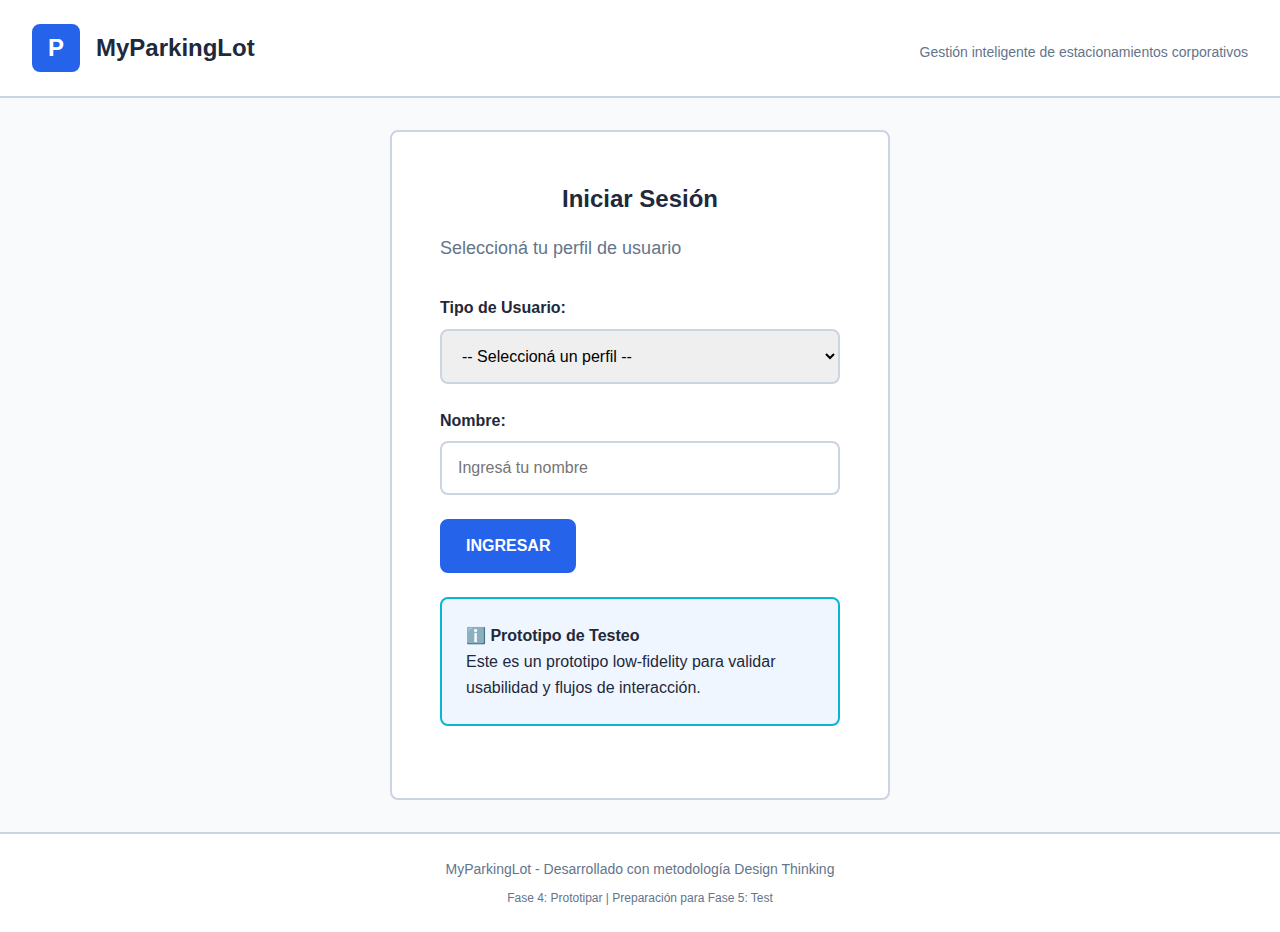
<file: index.html>
<!DOCTYPE html>
<html lang="es">
<head>
    <meta charset="UTF-8">
    <meta name="viewport" content="width=device-width, initial-scale=1.0">
    <title>MyParkingLot - Login</title>
    <link rel="stylesheet" href="css/styles.css">
</head>
<body>
    <div class="container">
        <!-- Header con logo/branding -->
        <header class="app-header">
            <div class="logo">
                <div class="logo-icon">P</div>
                <h1>MyParkingLot</h1>
            </div>
            <p class="tagline">Gestión inteligente de estacionamientos corporativos</p>
        </header>

        <!-- Pantalla de login simple -->
        <main class="login-container">
            <div class="login-box">
                <h2>Iniciar Sesión</h2>
                <p class="subtitle">Seleccioná tu perfil de usuario</p>

                <form id="loginForm" class="login-form">
                    <div class="form-group">
                        <label for="userSelect">Tipo de Usuario:</label>
                        <select id="userSelect" name="userType" required>
                            <option value="">-- Seleccioná un perfil --</option>
                            <option value="infield">Empleado sin Plaza Fija (Infield Team)</option>
                            <option value="fixed">Empleado con Plaza Asignada</option>
                            <option value="admin">Facilities / Administrador</option>
                        </select>
                    </div>

                    <div class="form-group">
                        <label for="userName">Nombre:</label>
                        <input
                            type="text"
                            id="userName"
                            name="userName"
                            placeholder="Ingresá tu nombre"
                            required
                        >
                    </div>

                    <button type="submit" class="btn btn-primary">
                        INGRESAR
                    </button>
                </form>

                <!-- Información contextual -->
                <div class="info-box">
                    <p><strong>ℹ️ Prototipo de Testeo</strong></p>
                    <p>Este es un prototipo low-fidelity para validar usabilidad y flujos de interacción.</p>
                </div>
            </div>
        </main>

        <!-- Footer -->
        <footer class="app-footer">
            <p>MyParkingLot - Desarrollado con metodología Design Thinking</p>
            <p class="small">Fase 4: Prototipar | Preparación para Fase 5: Test</p>
        </footer>
    </div>

    <!-- Scripts -->
    <script src="js/data.js"></script>
    <script src="js/utils.js"></script>
    <script src="js/app.js"></script>

    <script>
        // Manejo del formulario de login
        document.getElementById('loginForm').addEventListener('submit', function(e) {
            e.preventDefault();

            const userType = document.getElementById('userSelect').value;
            const userName = document.getElementById('userName').value;

            if (!userType || !userName) {
                alert('Por favor completá todos los campos');
                return;
            }

            // Guardar datos del usuario en sessionStorage
            sessionStorage.setItem('userType', userType);
            sessionStorage.setItem('userName', userName);

            // Redirigir según tipo de usuario
            if (userType === 'admin') {
                window.location.href = 'admin.html';
            } else {
                window.location.href = 'dashboard.html';
            }
        });
    </script>
</body>
</html>
</file>
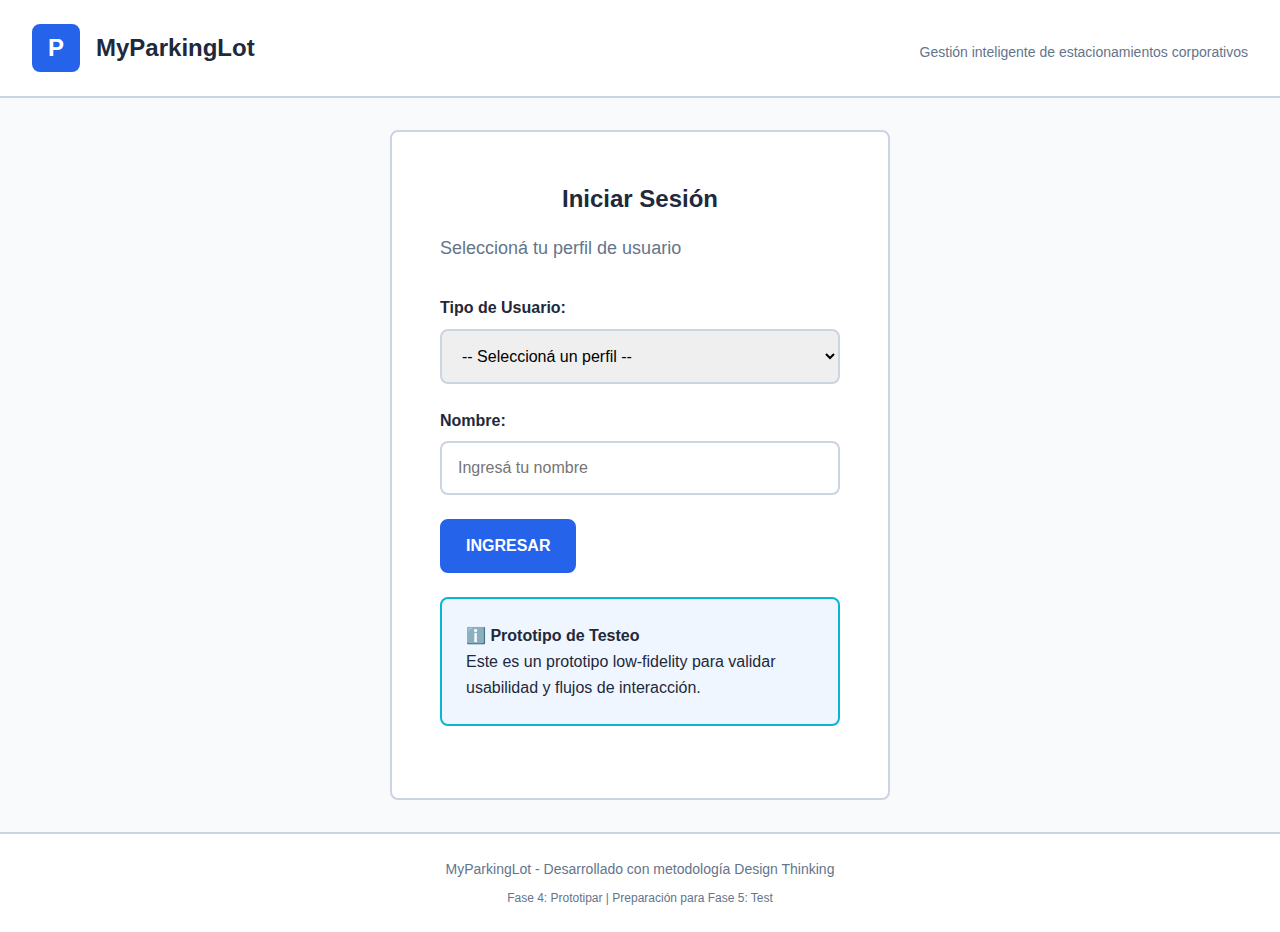
<file: admin.html>
<!DOCTYPE html>
<html lang="es">
<head>
    <meta charset="UTF-8">
    <meta name="viewport" content="width=device-width, initial-scale=1.0">
    <title>Panel Facilities - MyParkingLot</title>
    <link rel="stylesheet" href="css/styles.css">
</head>
<body>
    <div class="container">
        <!-- Header -->
        <header class="app-header">
            <div class="logo">
                <div class="logo-icon">P</div>
                <h1>MyParkingLot</h1>
            </div>
            <div class="user-info">
                <span id="userGreeting">Admin</span>
                <button class="btn-link" onclick="logout()">Salir</button>
            </div>
        </header>

        <!-- Panel de Administración -->
        <main class="admin-container">
            <h2>Panel de Administración - Facilities</h2>
            <p class="subtitle">Visualización y control en tiempo real del estacionamiento</p>

            <!-- Estadísticas generales -->
            <div class="stats-grid">
                <div class="stat-card">
                    <div class="stat-icon">🅿️</div>
                    <div class="stat-info">
                        <p class="stat-label">Total de Plazas</p>
                        <p class="stat-value" id="totalPlazas">16</p>
                    </div>
                </div>

                <div class="stat-card stat-success">
                    <div class="stat-icon">✅</div>
                    <div class="stat-info">
                        <p class="stat-label">Libres Ahora</p>
                        <p class="stat-value" id="libresPlazas">0</p>
                    </div>
                </div>

                <div class="stat-card stat-warning">
                    <div class="stat-icon">📋</div>
                    <div class="stat-info">
                        <p class="stat-label">Reservadas</p>
                        <p class="stat-value" id="reservadasPlazas">0</p>
                    </div>
                </div>

                <div class="stat-card stat-danger">
                    <div class="stat-icon">⏰</div>
                    <div class="stat-info">
                        <p class="stat-label">No-Show</p>
                        <p class="stat-value" id="noshowPlazas">0</p>
                    </div>
                </div>
            </div>

            <!-- Estado de plazas en tiempo real -->
            <div class="admin-section">
                <h3>📊 Estado de Plazas (Hoy - <span id="fechaHoy"></span>)</h3>

                <div class="tabla-wrapper">
                    <table class="admin-table">
                        <thead>
                            <tr>
                                <th>Plaza</th>
                                <th>Estado</th>
                                <th>Asignado a</th>
                                <th>Tipo</th>
                                <th>Acciones</th>
                            </tr>
                        </thead>
                        <tbody id="tablePlazas">
                            <!-- Se cargará dinámicamente -->
                        </tbody>
                    </table>
                </div>
            </div>

            <!-- Lista de espera -->
            <div class="admin-section">
                <h3>⏳ Lista de Espera</h3>

                <div id="listaEsperaContainer">
                    <!-- Se cargará dinámicamente -->
                </div>
            </div>

            <!-- Reportes y estadísticas -->
            <div class="admin-section">
                <h3>📈 Estadísticas y Reportes</h3>

                <div class="reportes-grid">
                    <div class="reporte-card">
                        <h4>Esta Semana</h4>
                        <ul>
                            <li>Tasa de ocupación: <strong id="tasaSemana">68%</strong></li>
                            <li>Total reservas: <strong id="reservasSemana">42</strong></li>
                            <li>No-shows: <strong id="noshowsSemana">3</strong></li>
                            <li>Liberaciones voluntarias: <strong id="liberacionesSemana">8</strong></li>
                        </ul>
                    </div>

                    <div class="reporte-card">
                        <h4>Este Mes</h4>
                        <ul>
                            <li>Tasa de ocupación: <strong id="tasaMes">65%</strong></li>
                            <li>Total reservas: <strong id="reservasMes">187</strong></li>
                            <li>No-shows: <strong id="noshowsMes">12</strong></li>
                            <li>Liberaciones voluntarias: <strong id="liberacionesMes">34</strong></li>
                        </ul>
                    </div>
                </div>

                <div class="admin-actions">
                    <button class="btn btn-primary" onclick="descargarReporte()">
                        📥 DESCARGAR REPORTE SEMANAL
                    </button>

                    <button class="btn btn-secondary" onclick="ajustarReglas()">
                        ⚙️ AJUSTAR REGLAS DEL SISTEMA
                    </button>
                </div>
            </div>

            <!-- Historial reciente -->
            <div class="admin-section">
                <h3>🕐 Historial Reciente</h3>

                <div class="historial-container" id="historialContainer">
                    <!-- Se cargará dinámicamente -->
                </div>
            </div>
        </main>

        <!-- Footer -->
        <footer class="app-footer">
            <p>MyParkingLot - Panel Administrativo</p>
            <p class="small">Última actualización: <span id="ultimaActualizacion"></span></p>
        </footer>
    </div>

    <!-- Scripts -->
    <script src="js/data.js"></script>
    <script src="js/utils.js"></script>
    <script src="js/app.js"></script>

    <script>
        // Inicializar al cargar la página
        window.addEventListener('DOMContentLoaded', function() {
            inicializarAdmin();
            iniciarActualizacionAutomatica();
        });

        function inicializarAdmin() {
            // Verificar autenticación de admin
            const userType = sessionStorage.getItem('userType');
            const userName = sessionStorage.getItem('userName');

            if (!userType || userType !== 'admin') {
                alert('Acceso denegado. Esta área es solo para administradores.');
                window.location.href = 'index.html';
                return;
            }

            document.getElementById('userGreeting').textContent = userName;

            // Cargar fecha actual
            document.getElementById('fechaHoy').textContent = window.getFechaActual();

            // Cargar todos los datos
            cargarEstadisticas();
            cargarTablePlazas();
            cargarListaEspera();
            cargarHistorial();
            cargarReportes();

            // Actualizar timestamp
            actualizarTimestamp();
        }

        function cargarEstadisticas() {
            const plazas = window.MOCK_DATA.plazas;

            const total = plazas.length;
            const libres = plazas.filter(p => p.estado === 'libre').length;
            const reservadas = plazas.filter(p => p.estado === 'reservada').length;
            const noshows = plazas.filter(p => p.estado === 'no-show').length;

            document.getElementById('totalPlazas').textContent = total;
            document.getElementById('libresPlazas').textContent = libres;
            document.getElementById('reservadasPlazas').textContent = reservadas;
            document.getElementById('noshowPlazas').textContent = noshows;
        }

        function cargarTablePlazas() {
            const tbody = document.getElementById('tablePlazas');
            tbody.innerHTML = '';

            const plazas = window.MOCK_DATA.plazas;

            plazas.forEach(plaza => {
                const row = document.createElement('tr');

                let estadoClass = '';
                let estadoTexto = '';

                switch(plaza.estado) {
                    case 'libre':
                        estadoClass = 'badge-success';
                        estadoTexto = 'Libre';
                        break;
                    case 'reservada':
                        estadoClass = 'badge-warning';
                        estadoTexto = 'Reservada';
                        break;
                    case 'ocupada':
                        estadoClass = 'badge-info';
                        estadoTexto = 'Ocupada';
                        break;
                    case 'no-show':
                        estadoClass = 'badge-danger';
                        estadoTexto = `No-show (${plaza.tiempoNoShow || '10 min'})`;
                        break;
                }

                row.innerHTML = `
                    <td><strong>#${plaza.numero}</strong></td>
                    <td><span class="badge ${estadoClass}">${estadoTexto}</span></td>
                    <td>${plaza.asignadoA || '-'}</td>
                    <td>${plaza.tipo === 'fija' ? '🔒 Fija' : 'General'}</td>
                    <td>
                        ${plaza.estado === 'no-show' ?
                            `<button class="btn-small btn-danger" onclick="liberarPlaza(${plaza.id})">Liberar</button>` :
                            '-'
                        }
                    </td>
                `;

                tbody.appendChild(row);
            });
        }

        function cargarListaEspera() {
            const container = document.getElementById('listaEsperaContainer');
            const listaEspera = window.MOCK_DATA.listaEspera;

            if (listaEspera.length === 0) {
                container.innerHTML = '<p class="text-muted"><em>No hay usuarios en lista de espera en este momento</em></p>';
                return;
            }

            let html = '<div class="lista-espera-items">';

            listaEspera.forEach((item, index) => {
                html += `
                    <div class="lista-item">
                        <div class="lista-numero">${index + 1}</div>
                        <div class="lista-info">
                            <p><strong>${item.usuarioNombre}</strong></p>
                            <p class="text-small">Fecha: ${item.fecha} | Horario: ${item.horario}</p>
                        </div>
                    </div>
                `;
            });

            html += '</div>';
            container.innerHTML = html;
        }

        function cargarHistorial() {
            const container = document.getElementById('historialContainer');
            const historial = window.MOCK_DATA.historialReservas;

            if (historial.length === 0) {
                container.innerHTML = '<p class="text-muted"><em>No hay historial disponible</em></p>';
                return;
            }

            let html = '<ul class="historial-list">';

            // Mostrar solo los últimos 5
            historial.slice(-5).reverse().forEach(item => {
                const icon = item.estado === 'completada' ? '✅' :
                             item.estado === 'no-show' ? '⏰' : '⏳';

                html += `
                    <li>
                        <span class="historial-icon">${icon}</span>
                        <span class="historial-texto">
                            ${item.usuario} - Plaza #${item.plazaId} - ${item.fecha} ${item.horario}
                            ${item.estado === 'no-show' ? '<span class="badge-danger">No-show</span>' : ''}
                        </span>
                    </li>
                `;
            });

            html += '</ul>';
            container.innerHTML = html;
        }

        function cargarReportes() {
            const stats = window.MOCK_DATA.estadisticas;

            // Semana
            document.getElementById('tasaSemana').textContent = stats.semanaActual.tasaOcupacion + '%';
            document.getElementById('reservasSemana').textContent = stats.semanaActual.reservasTotal;
            document.getElementById('noshowsSemana').textContent = stats.semanaActual.noShowsTotal;
            document.getElementById('liberacionesSemana').textContent = stats.semanaActual.liberacionesVoluntarias;

            // Mes
            document.getElementById('tasaMes').textContent = stats.mesActual.tasaOcupacion + '%';
            document.getElementById('reservasMes').textContent = stats.mesActual.reservasTotal;
            document.getElementById('noshowsMes').textContent = stats.mesActual.noShowsTotal;
            document.getElementById('liberacionesMes').textContent = stats.mesActual.liberacionesVoluntarias;
        }

        function liberarPlaza(plazaId) {
            const confirmacion = confirm('¿Confirmar liberación manual de esta plaza?');

            if (!confirmacion) return;

            // Liberar plaza
            window.actualizarEstadoPlaza(plazaId, 'libre', null);

            // Notificar al próximo en espera
            window.notificarProximoEnEspera();

            // Recargar tabla
            cargarTablePlazas();
            cargarEstadisticas();
            cargarListaEspera();

            window.mostrarNotificacion('Plaza liberada exitosamente', 'success');
        }

        function descargarReporte() {
            alert('📥 Descargando reporte semanal...\n\nEn un prototipo real, esto generaría un archivo PDF o Excel con las estadísticas completas.');
        }

        function ajustarReglas() {
            alert('⚙️ Ajuste de reglas del sistema\n\nEn un prototipo real, aquí se podrían modificar:\n• Tiempo de check-in (actualmente 10 min)\n• Prioridades de asignación\n• Horarios de operación\n• Reglas de penalización por no-show');
        }

        function actualizarTimestamp() {
            const ahora = new Date();
            document.getElementById('ultimaActualizacion').textContent =
                ahora.toLocaleTimeString('es-AR');
        }

        function iniciarActualizacionAutomatica() {
            // Actualizar cada 30 segundos (simulación de tiempo real)
            setInterval(() => {
                cargarEstadisticas();
                cargarTablePlazas();
                cargarListaEspera();
                actualizarTimestamp();
            }, 30000);
        }

        function logout() {
            sessionStorage.clear();
            localStorage.clear();
            window.location.href = 'index.html';
        }
    </script>
</body>
</html>
</file>
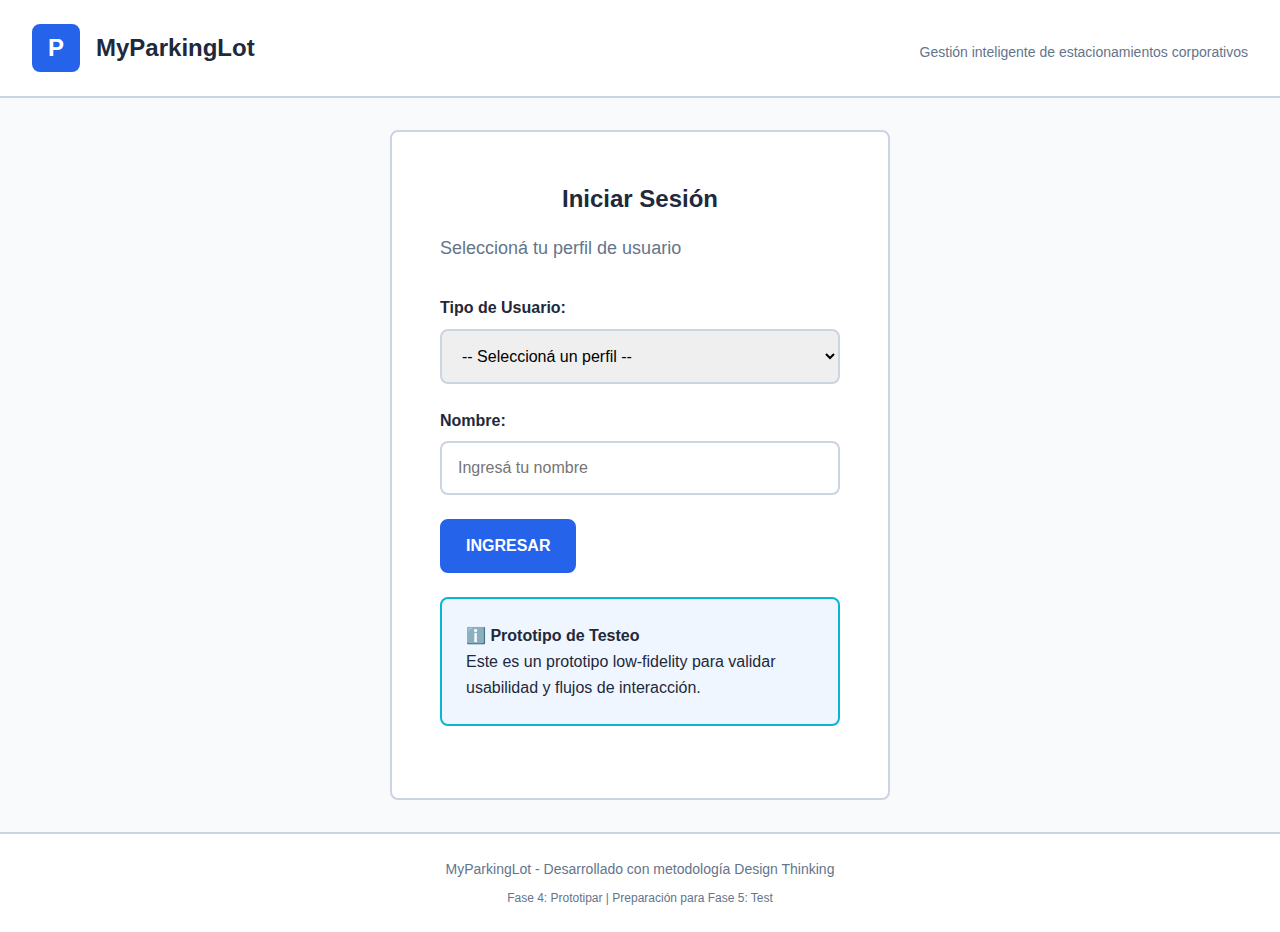
<file: checkin.html>
<!DOCTYPE html>
<html lang="es">
<head>
    <meta charset="UTF-8">
    <meta name="viewport" content="width=device-width, initial-scale=1.0">
    <title>Check-in - MyParkingLot</title>
    <link rel="stylesheet" href="css/styles.css">
</head>
<body>
    <div class="container">
        <!-- Header -->
        <header class="app-header">
            <div class="logo">
                <div class="logo-icon">P</div>
                <h1>MyParkingLot</h1>
            </div>
            <div class="user-info">
                <span id="userGreeting">Usuario</span>
            </div>
        </header>

        <!-- Pantalla de check-in -->
        <main class="checkin-container">
            <!-- Vista previa a check-in -->
            <div id="vistaPreCheckin">
                <h2>¡Reserva Confirmada!</h2>
                <p class="subtitle">Recordá realizar el check-in al llegar al edificio</p>

                <!-- Información de la reserva -->
                <div class="reserva-card">
                    <div class="reserva-icon">✅</div>
                    <div class="reserva-info">
                        <h3>Tu reserva</h3>
                        <p><strong>Plaza:</strong> #<span id="plazaNumeroInfo">--</span></p>
                        <p><strong>Fecha:</strong> <span id="fechaInfo">--</span></p>
                        <p><strong>Horario:</strong> <span id="horarioInfo">--</span></p>
                    </div>
                </div>

                <!-- Alerta importante -->
                <div class="alert alert-danger">
                    <h3>⚠️ IMPORTANTE</h3>
                    <p>Debes realizar el <strong>check-in dentro de 10 minutos</strong> de tu horario de inicio.</p>
                    <p>Si no lo hacés, la plaza se liberará automáticamente para otros usuarios.</p>
                </div>

                <!-- Botón principal -->
                <div class="checkin-actions">
                    <button
                        type="button"
                        class="btn btn-primary btn-large"
                        onclick="realizarCheckin()"
                    >
                        🚗 REALIZAR CHECK-IN AHORA
                    </button>

                    <button
                        type="button"
                        class="btn btn-secondary"
                        onclick="volverDashboard()"
                    >
                        Volver al inicio
                    </button>
                </div>
            </div>

            <!-- Vista durante countdown -->
            <div id="vistaCountdown" style="display: none;">
                <h2>⏱️ Check-in Pendiente</h2>

                <div class="countdown-container">
                    <div class="countdown-circle">
                        <div class="countdown-display" id="countdownDisplay">10:00</div>
                        <p>Tiempo restante</p>
                    </div>

                    <div class="countdown-info">
                        <p>Tu reserva expirará si no hacés check-in antes de que termine el tiempo.</p>
                        <p class="text-muted">Plaza: #<span id="plazaNumeroCountdown">--</span></p>
                    </div>
                </div>

                <button
                    type="button"
                    class="btn btn-primary btn-large pulse"
                    onclick="realizarCheckin()"
                >
                    HACER CHECK-IN
                </button>

                <button
                    type="button"
                    class="btn btn-link"
                    onclick="cancelarReserva()"
                >
                    Cancelar reserva
                </button>
            </div>

            <!-- Vista post check-in exitoso -->
            <div id="vistaExito" style="display: none;">
                <div class="success-container">
                    <div class="success-icon">✅</div>
                    <h2>¡Check-in Exitoso!</h2>
                    <p>Ya podés estacionar en tu plaza asignada</p>

                    <div class="plaza-final-card">
                        <h3>Tu plaza:</h3>
                        <p class="plaza-numero-final">#<span id="plazaNumeroFinal">--</span></p>
                        <p class="horario-final">Horario: <span id="horarioFinal">--</span></p>
                    </div>

                    <div class="info-box">
                        <p><strong>🎉 ¡Listo!</strong></p>
                        <p>Tu plaza está confirmada. Disfrutá tu día en la oficina.</p>
                    </div>

                    <button class="btn btn-primary" onclick="volverDashboard()">
                        VOLVER AL INICIO
                    </button>
                </div>
            </div>

            <!-- Vista de reserva expirada -->
            <div id="vistaExpirada" style="display: none;">
                <div class="expired-container">
                    <div class="expired-icon">⏰</div>
                    <h2>Reserva Expirada</h2>
                    <p>Tu reserva se liberó automáticamente por no realizar check-in a tiempo</p>

                    <div class="alert alert-warning">
                        <p>La plaza ha sido liberada y está disponible para otros usuarios.</p>
                        <p>Podés hacer una nueva reserva si aún hay disponibilidad.</p>
                    </div>

                    <div class="expired-actions">
                        <button class="btn btn-primary" onclick="nuevaReserva()">
                            HACER NUEVA RESERVA
                        </button>

                        <button class="btn btn-secondary" onclick="volverDashboard()">
                            Volver al inicio
                        </button>
                    </div>
                </div>
            </div>
        </main>

        <!-- Footer -->
        <footer class="app-footer">
            <p>MyParkingLot - Prototipo Low-Fidelity</p>
        </footer>
    </div>

    <!-- Scripts -->
    <script src="js/data.js"></script>
    <script src="js/utils.js"></script>
    <script src="js/app.js"></script>

    <script>
        let countdownInterval = null;

        // Inicializar al cargar la página
        window.addEventListener('DOMContentLoaded', function() {
            inicializarCheckin();
        });

        function inicializarCheckin() {
            // Verificar autenticación
            const userName = sessionStorage.getItem('userName');
            if (!userName) {
                window.location.href = 'index.html';
                return;
            }

            document.getElementById('userGreeting').textContent = userName;

            // Cargar información de la reserva
            const reserva = window.obtenerReserva();

            if (!reserva) {
                alert('No hay reserva activa');
                window.location.href = 'dashboard.html';
                return;
            }

            // Verificar si ya hizo check-in
            if (reserva.checkinRealizado) {
                mostrarVistaExito();
                return;
            }

            // Mostrar información de la reserva
            document.getElementById('plazaNumeroInfo').textContent = reserva.plazaNumero;
            document.getElementById('fechaInfo').textContent = reserva.fecha;
            document.getElementById('horarioInfo').textContent = reserva.horario;

            // Verificar si debe iniciar countdown automáticamente
            // (simulación: si ya pasaron más de 1 minuto desde la reserva)
            const tiempoDesdeReserva = (new Date().getTime() - reserva.timestamp) / 1000;

            if (tiempoDesdeReserva > 60) {
                // Iniciar countdown automáticamente
                iniciarCountdownAutomatico();
            }
        }

        function iniciarCountdownAutomatico() {
            const reserva = window.obtenerReserva();

            // Ocultar vista previa y mostrar countdown
            document.getElementById('vistaPreCheckin').style.display = 'none';
            document.getElementById('vistaCountdown').style.display = 'block';

            document.getElementById('plazaNumeroCountdown').textContent = reserva.plazaNumero;

            // Iniciar countdown de 10 minutos (600 segundos)
            // Para testing, usamos 60 segundos (1 minuto)
            countdownInterval = window.iniciarCountdown(
                'countdownDisplay',
                60, // 60 segundos para testing (cambiar a 600 para 10 minutos reales)
                onCountdownComplete
            );
        }

        function onCountdownComplete() {
            // Cuando el countdown llega a 0
            console.log('⏰ Countdown completado - Liberando plaza');

            const reserva = window.obtenerReserva();

            // Liberar la plaza
            window.actualizarEstadoPlaza(reserva.plazaId, 'libre', null);

            // Notificar al próximo en espera
            window.notificarProximoEnEspera();

            // Eliminar reserva
            window.eliminarReserva();

            // Mostrar vista expirada
            mostrarVistaExpirada();
        }

        function realizarCheckin() {
            // Detener countdown si está corriendo
            if (countdownInterval) {
                clearInterval(countdownInterval);
            }

            const reserva = window.obtenerReserva();

            // Marcar check-in como realizado
            reserva.checkinRealizado = true;
            reserva.horaCheckin = window.getHoraActual();
            window.guardarReserva(reserva);

            // Actualizar estado de la plaza
            window.actualizarEstadoPlaza(reserva.plazaId, 'ocupada', sessionStorage.getItem('userName'));

            // Guardar timestamp de check-in
            window.guardarTimestampCheckin();

            // Mostrar vista de éxito
            mostrarVistaExito();

            // Notificación
            window.mostrarNotificacion('✅ Check-in realizado exitosamente', 'success');
        }

        function mostrarVistaExito() {
            const reserva = window.obtenerReserva();

            // Ocultar todas las vistas
            document.getElementById('vistaPreCheckin').style.display = 'none';
            document.getElementById('vistaCountdown').style.display = 'none';
            document.getElementById('vistaExpirada').style.display = 'none';

            // Mostrar vista de éxito
            document.getElementById('vistaExito').style.display = 'block';

            // Completar información
            document.getElementById('plazaNumeroFinal').textContent = reserva.plazaNumero;
            document.getElementById('horarioFinal').textContent = reserva.horario;
        }

        function mostrarVistaExpirada() {
            // Ocultar todas las vistas
            document.getElementById('vistaPreCheckin').style.display = 'none';
            document.getElementById('vistaCountdown').style.display = 'none';
            document.getElementById('vistaExito').style.display = 'none';

            // Mostrar vista expirada
            document.getElementById('vistaExpirada').style.display = 'block';
        }

        function cancelarReserva() {
            const confirmacion = confirm('¿Estás seguro que querés cancelar tu reserva?');

            if (!confirmacion) return;

            // Detener countdown
            if (countdownInterval) {
                clearInterval(countdownInterval);
            }

            const reserva = window.obtenerReserva();

            // Liberar plaza
            window.actualizarEstadoPlaza(reserva.plazaId, 'libre', null);

            // Notificar al próximo en espera
            window.notificarProximoEnEspera();

            // Eliminar reserva
            window.eliminarReserva();

            // Redirigir
            window.location.href = 'dashboard.html';
        }

        function nuevaReserva() {
            window.location.href = 'reservar.html';
        }

        function volverDashboard() {
            window.location.href = 'dashboard.html';
        }
    </script>
</body>
</html>
</file>
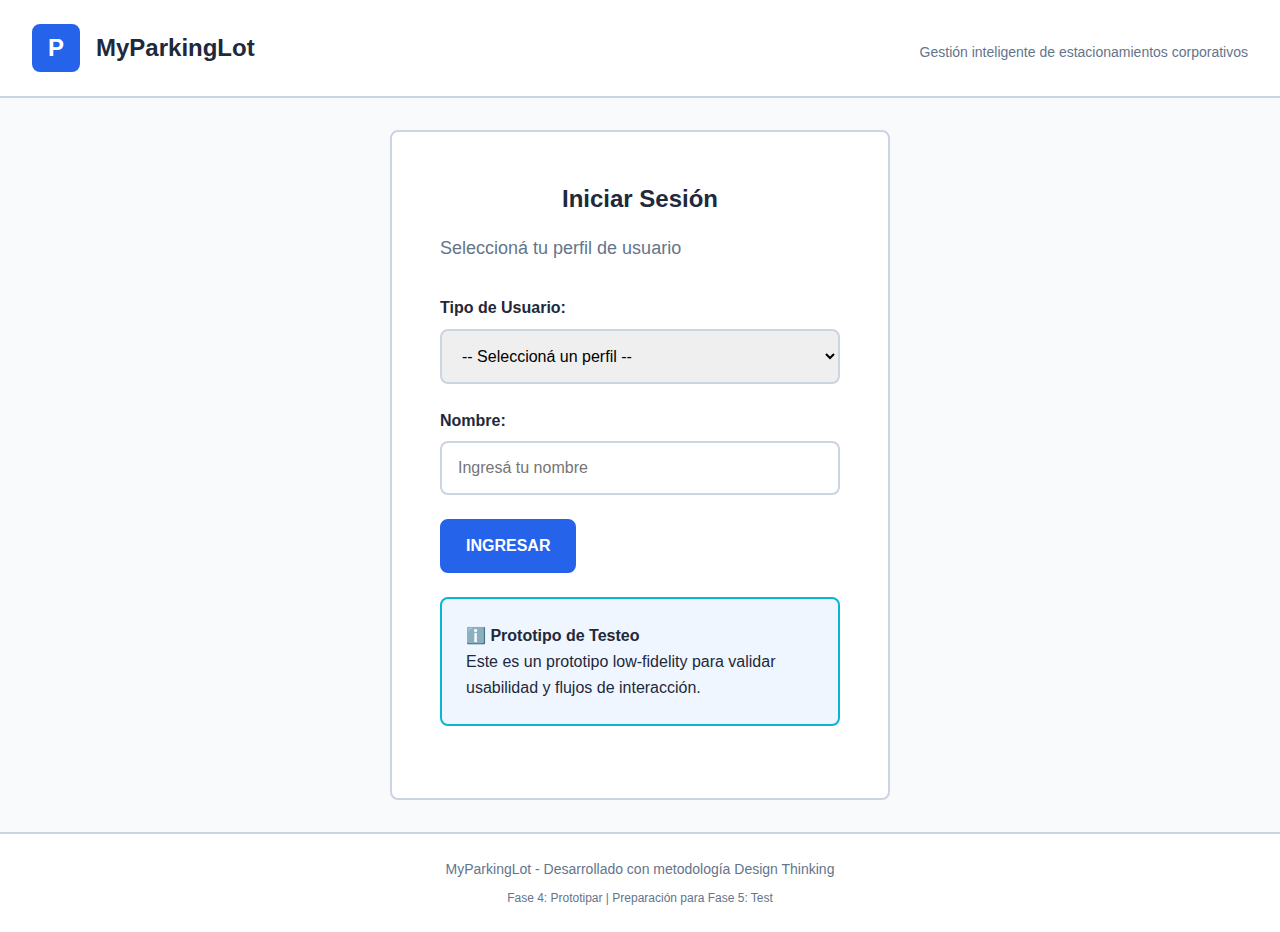
<file: dashboard.html>
<!DOCTYPE html>
<html lang="es">
<head>
    <meta charset="UTF-8">
    <meta name="viewport" content="width=device-width, initial-scale=1.0">
    <title>MyParkingLot - Dashboard</title>
    <link rel="stylesheet" href="css/styles.css">
</head>
<body>
    <div class="container">
        <!-- Header con navegación -->
        <header class="app-header">
            <div class="logo">
                <div class="logo-icon">P</div>
                <h1>MyParkingLot</h1>
            </div>
            <div class="user-info">
                <span id="userGreeting">Hola, Usuario</span>
                <button class="btn-link" onclick="logout()">Salir</button>
            </div>
        </header>

        <!-- Pantalla principal (Dashboard) -->
        <main class="dashboard-container">
            <h2>¿Qué necesitás hoy?</h2>

            <!-- Estado actual del usuario -->
            <div class="status-card" id="userStatus">
                <div class="status-icon">ℹ️</div>
                <div class="status-content">
                    <h3>Estado actual</h3>
                    <p id="statusText">Cargando...</p>
                </div>
            </div>

            <!-- Acciones principales -->
            <div class="actions-grid">
                <!-- Card 1: Reservar Plaza (para usuarios sin plaza fija) -->
                <div class="action-card" id="cardReservar">
                    <div class="card-icon">🚗</div>
                    <h3>¿Necesitás estacionar hoy?</h3>
                    <p>Reservá una plaza disponible para tu horario</p>
                    <button class="btn btn-primary" onclick="goToReservar()">
                        RESERVAR PLAZA
                    </button>
                </div>

                <!-- Card 2: Liberar Plaza (para usuarios con plaza asignada) -->
                <div class="action-card" id="cardLiberar" style="display: none;">
                    <div class="card-icon">🤝</div>
                    <h3>¿Tenés plaza asignada?</h3>
                    <p>Liberá tu plaza si hoy no la vas a usar</p>
                    <button class="btn btn-secondary" onclick="goToLiberar()">
                        LIBERAR MI PLAZA
                    </button>
                </div>
            </div>

            <!-- Información adicional -->
            <div class="info-section">
                <h3>Disponibilidad actual</h3>
                <div class="availability-summary" id="availabilitySummary">
                    <div class="stat">
                        <span class="stat-number" id="totalPlazas">16</span>
                        <span class="stat-label">Total</span>
                    </div>
                    <div class="stat">
                        <span class="stat-number stat-success" id="libresPlazas">0</span>
                        <span class="stat-label">Libres</span>
                    </div>
                    <div class="stat">
                        <span class="stat-number stat-danger" id="ocupadasPlazas">0</span>
                        <span class="stat-label">Ocupadas</span>
                    </div>
                </div>
            </div>

            <!-- Reglas importantes -->
            <div class="info-box">
                <p><strong>📋 Reglas importantes:</strong></p>
                <ul>
                    <li>Las reservas requieren check-in al llegar al edificio</li>
                    <li>Si no hacés check-in en 10 minutos, la plaza se libera automáticamente</li>
                    <li>Podés liberar tu plaza en cualquier momento</li>
                    <li>El sistema notifica automáticamente a usuarios en lista de espera</li>
                </ul>
            </div>
        </main>

        <!-- Footer -->
        <footer class="app-footer">
            <p>MyParkingLot - Prototipo Low-Fidelity</p>
        </footer>
    </div>

    <!-- Scripts -->
    <script src="js/data.js"></script>
    <script src="js/utils.js"></script>
    <script src="js/app.js"></script>

    <script>
        // Inicializar dashboard al cargar la página
        window.addEventListener('DOMContentLoaded', function() {
            initDashboard();
        });

        function initDashboard() {
            // Verificar autenticación
            const userType = sessionStorage.getItem('userType');
            const userName = sessionStorage.getItem('userName');

            if (!userType || !userName) {
                window.location.href = 'index.html';
                return;
            }

            // Mostrar saludo personalizado
            document.getElementById('userGreeting').textContent = `Hola, ${userName}`;

            // Cargar estado del usuario
            loadUserStatus(userType);

            // Mostrar/ocultar cards según tipo de usuario
            if (userType === 'fixed') {
                // Usuario con plaza fija: mostrar ambas opciones
                document.getElementById('cardReservar').style.display = 'block';
                document.getElementById('cardLiberar').style.display = 'block';
            } else {
                // Usuario sin plaza fija: solo mostrar reservar
                document.getElementById('cardReservar').style.display = 'block';
                document.getElementById('cardLiberar').style.display = 'none';
            }

            // Cargar disponibilidad general
            loadAvailability();
        }

        function loadUserStatus(userType) {
            const statusText = document.getElementById('statusText');
            const reservaActual = localStorage.getItem('reservaActual');

            if (reservaActual) {
                const reserva = JSON.parse(reservaActual);
                statusText.innerHTML = `
                    <strong>✅ Tenés una reserva activa</strong><br>
                    Plaza: #${reserva.plazaId}<br>
                    Fecha: ${reserva.fecha}<br>
                    Horario: ${reserva.horario}
                `;
            } else if (userType === 'fixed') {
                statusText.innerHTML = `
                    <strong>Plaza asignada: #18</strong><br>
                    Sin reserva adicional en este momento
                `;
            } else {
                statusText.textContent = 'Sin reserva activa en este momento';
            }
        }

        function loadAvailability() {
            // Cargar disponibilidad desde MOCK_DATA
            if (!window.MOCK_DATA || !window.MOCK_DATA.plazas) {
                console.error('MOCK_DATA no está disponible');
                return;
            }

            const plazas = window.MOCK_DATA.plazas;
            const libres = plazas.filter(p => p.estado === 'libre').length;
            const ocupadas = plazas.filter(p => p.estado === 'ocupada' || p.estado === 'reservada').length;

            document.getElementById('totalPlazas').textContent = plazas.length;
            document.getElementById('libresPlazas').textContent = libres;
            document.getElementById('ocupadasPlazas').textContent = ocupadas;
        }

        function goToReservar() {
            window.location.href = 'reservar.html';
        }

        function goToLiberar() {
            window.location.href = 'liberar.html';
        }

        function logout() {
            sessionStorage.clear();
            localStorage.clear();
            window.location.href = 'index.html';
        }
    </script>
</body>
</html>
</file>
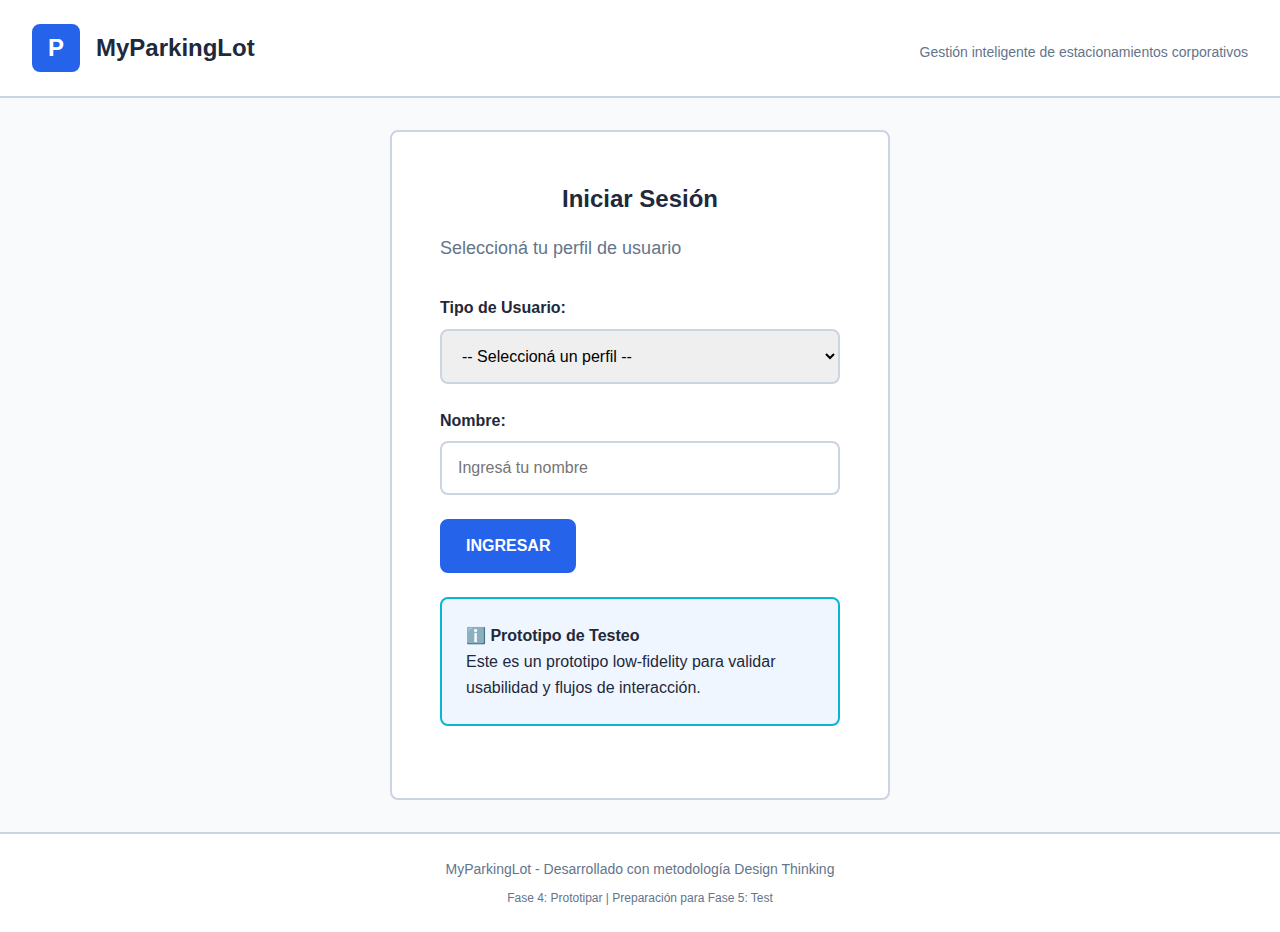
<file: liberar.html>
<!DOCTYPE html>
<html lang="es">
<head>
    <meta charset="UTF-8">
    <meta name="viewport" content="width=device-width, initial-scale=1.0">
    <title>Liberar Plaza - MyParkingLot</title>
    <link rel="stylesheet" href="css/styles.css">
</head>
<body>
    <div class="container">
        <!-- Header -->
        <header class="app-header">
            <div class="logo">
                <div class="logo-icon">P</div>
                <h1>MyParkingLot</h1>
            </div>
            <div class="user-info">
                <span id="userGreeting">Usuario</span>
                <button class="btn-link" onclick="volverDashboard()">← Volver</button>
            </div>
        </header>

        <!-- Pantalla de liberación -->
        <main class="liberar-container">
            <h2>Liberar mi Plaza de Estacionamiento</h2>

            <div class="liberar-content">
                <!-- Información de la plaza asignada -->
                <div class="plaza-info-card">
                    <div class="plaza-icon">🅿️</div>
                    <div class="plaza-details">
                        <h3>Tu plaza asignada</h3>
                        <p class="plaza-numero-grande">#18</p>
                        <p class="plaza-tipo">Plaza fija por seniority</p>
                    </div>
                </div>

                <!-- Mensaje colaborativo -->
                <div class="mensaje-colaborativo">
                    <div class="icono-colaboracion">🤝</div>
                    <h3>¿Hoy no vas a utilizar tu plaza?</h3>
                    <p>Si hoy trabajás desde casa o no vas a necesitar tu plaza asignada, podés liberarla temporalmente para que otro compañero la aproveche.</p>

                    <div class="beneficios-liberacion">
                        <p><strong>Al liberar tu plaza:</strong></p>
                        <ul>
                            <li>✅ Ayudás a un compañero que la necesita</li>
                            <li>✅ Optimizás el uso del recurso</li>
                            <li>✅ Contribuís al equipo</li>
                            <li>✅ Tu plaza vuelve a estar disponible mañana</li>
                        </ul>
                    </div>
                </div>

                <!-- Estado de lista de espera -->
                <div class="info-box">
                    <p><strong>📋 Usuarios en lista de espera:</strong></p>
                    <p id="listaEsperaInfo">Cargando...</p>
                </div>

                <!-- Formulario de liberación -->
                <form id="liberarForm" class="liberar-form">
                    <div class="form-group">
                        <label>¿En qué horario vas a liberar tu plaza?</label>

                        <div class="opciones-horario">
                            <label class="radio-card">
                                <input
                                    type="radio"
                                    name="horarioLiberacion"
                                    value="todo"
                                    checked
                                >
                                <div class="radio-content">
                                    <strong>Todo el día</strong>
                                    <span>(08:00 - 18:00)</span>
                                </div>
                            </label>

                            <label class="radio-card">
                                <input
                                    type="radio"
                                    name="horarioLiberacion"
                                    value="manana"
                                >
                                <div class="radio-content">
                                    <strong>Solo mañana</strong>
                                    <span>(08:00 - 14:00)</span>
                                </div>
                            </label>

                            <label class="radio-card">
                                <input
                                    type="radio"
                                    name="horarioLiberacion"
                                    value="tarde"
                                >
                                <div class="radio-content">
                                    <strong>Solo tarde</strong>
                                    <span>(14:00 - 18:00)</span>
                                </div>
                            </label>
                        </div>
                    </div>

                    <!-- Botones -->
                    <div class="form-actions">
                        <button
                            type="button"
                            class="btn btn-secondary"
                            onclick="volverDashboard()"
                        >
                            Cancelar
                        </button>

                        <button
                            type="submit"
                            class="btn btn-primary"
                            id="btnLiberar"
                        >
                            SÍ, LIBERAR PLAZA HOY
                        </button>
                    </div>
                </form>

                <!-- Mensaje de agradecimiento -->
                <div class="agradecimiento" id="mensajeGracias" style="display: none;">
                    <div class="icono-exito">✅</div>
                    <h3>¡Gracias por colaborar!</h3>
                    <p>Tu plaza ha sido liberada y está disponible para otros empleados.</p>
                    <p>El sistema notificó automáticamente a los usuarios en lista de espera.</p>

                    <button class="btn btn-primary" onclick="volverDashboard()">
                        VOLVER AL INICIO
                    </button>
                </div>
            </div>
        </main>

        <!-- Footer -->
        <footer class="app-footer">
            <p>MyParkingLot - Prototipo Low-Fidelity</p>
        </footer>
    </div>

    <!-- Scripts -->
    <script src="js/data.js"></script>
    <script src="js/utils.js"></script>
    <script src="js/app.js"></script>

    <script>
        // Inicializar al cargar la página
        window.addEventListener('DOMContentLoaded', function() {
            inicializarLiberacion();
        });

        function inicializarLiberacion() {
            // Verificar autenticación
            const userName = sessionStorage.getItem('userName');
            const userType = sessionStorage.getItem('userType');

            if (!userName) {
                window.location.href = 'index.html';
                return;
            }

            // Verificar que sea usuario con plaza fija
            if (userType !== 'fixed') {
                alert('Esta función es solo para usuarios con plaza asignada');
                window.location.href = 'dashboard.html';
                return;
            }

            document.getElementById('userGreeting').textContent = userName;

            // Cargar información de lista de espera
            cargarListaEspera();

            // Listener del formulario
            document.getElementById('liberarForm').addEventListener('submit', confirmarLiberacion);
        }

        function cargarListaEspera() {
            const listaEsperaInfo = document.getElementById('listaEsperaInfo');
            const listaEspera = window.MOCK_DATA.listaEspera;

            if (listaEspera.length === 0) {
                listaEsperaInfo.innerHTML = '<em>No hay usuarios en lista de espera en este momento</em>';
            } else {
                let html = `<strong>${listaEspera.length} ${listaEspera.length === 1 ? 'persona' : 'personas'} esperando:</strong><br>`;
                listaEspera.slice(0, 3).forEach((item, index) => {
                    html += `${index + 1}. ${item.usuarioNombre} - ${item.horario}<br>`;
                });

                if (listaEspera.length > 3) {
                    html += `<em>...y ${listaEspera.length - 3} más</em>`;
                }

                listaEsperaInfo.innerHTML = html;
            }
        }

        function confirmarLiberacion(e) {
            e.preventDefault();

            const horarioSeleccionado = document.querySelector('input[name="horarioLiberacion"]:checked').value;
            const userName = sessionStorage.getItem('userName');

            let horarioTexto = '';
            switch(horarioSeleccionado) {
                case 'todo':
                    horarioTexto = 'todo el día (08:00-18:00)';
                    break;
                case 'manana':
                    horarioTexto = 'la mañana (08:00-14:00)';
                    break;
                case 'tarde':
                    horarioTexto = 'la tarde (14:00-18:00)';
                    break;
            }

            // Confirmación
            const confirmacion = confirm(
                `¿Confirmas que querés liberar tu plaza #18 para ${horarioTexto}?\n\n` +
                `El sistema notificará automáticamente a los usuarios en lista de espera.`
            );

            if (!confirmacion) return;

            // Simular liberación
            window.actualizarEstadoPlaza(18, 'libre', null);

            // Notificar al próximo en espera
            const proximoNotificado = window.notificarProximoEnEspera();

            if (proximoNotificado) {
                console.log(`📱 Notificación enviada a: ${proximoNotificado.usuarioNombre}`);
            }

            // Guardar evento de liberación
            const liberacion = {
                plazaId: 18,
                usuario: userName,
                horario: horarioTexto,
                fecha: window.getFechaActual(),
                timestamp: new Date().getTime()
            };

            localStorage.setItem('ultimaLiberacion', JSON.stringify(liberacion));

            // Ocultar formulario y mostrar agradecimiento
            document.getElementById('liberarForm').style.display = 'none';
            document.querySelector('.plaza-info-card').style.display = 'none';
            document.querySelector('.mensaje-colaborativo').style.display = 'none';
            document.querySelector('.info-box').style.display = 'none';
            document.getElementById('mensajeGracias').style.display = 'block';

            // Mostrar notificación
            window.mostrarNotificacion('✅ Plaza liberada exitosamente', 'success');
        }

        function volverDashboard() {
            window.location.href = 'dashboard.html';
        }
    </script>
</body>
</html>
</file>
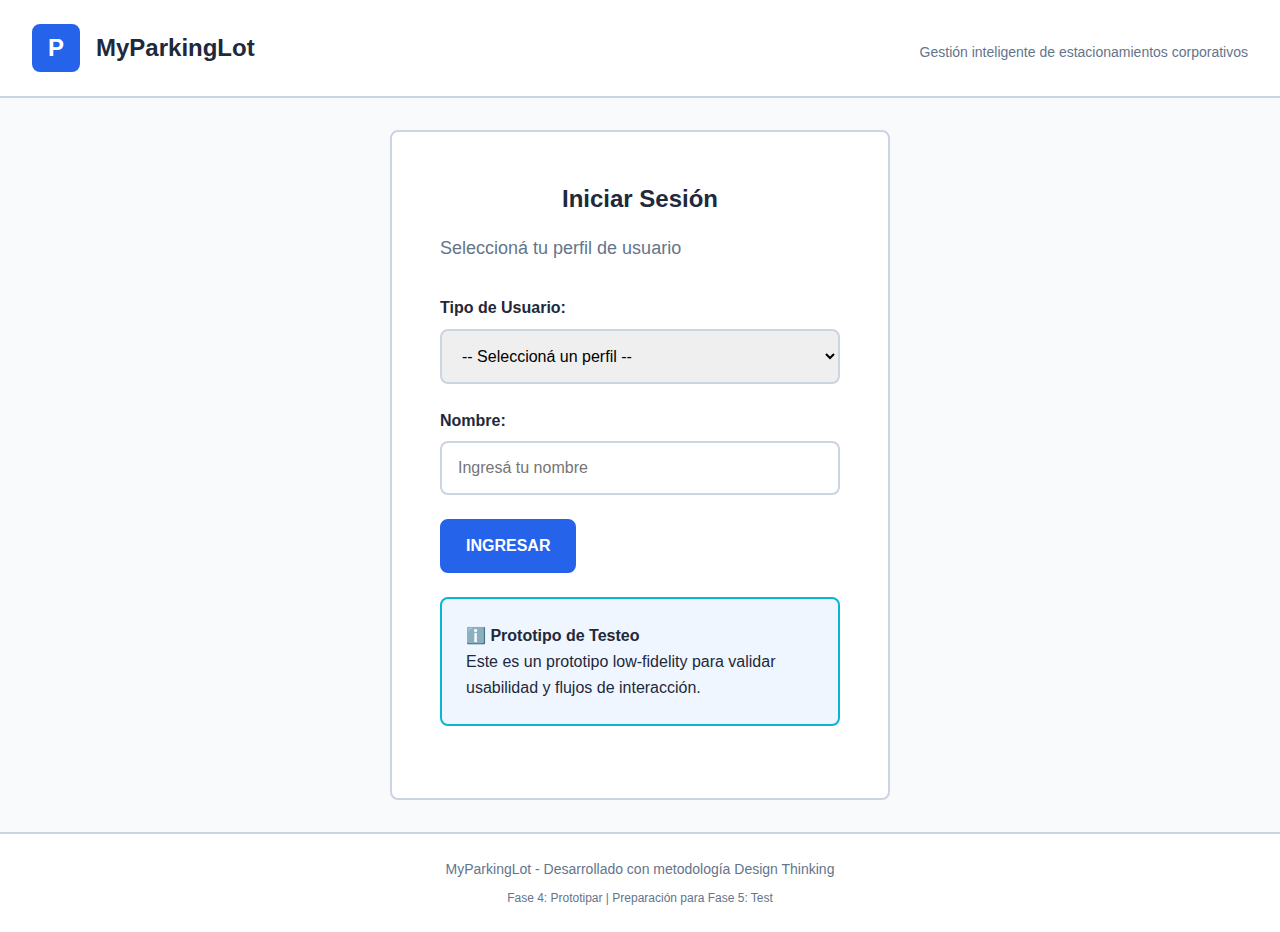
<file: reservar.html>
<!DOCTYPE html>
<html lang="es">
<head>
    <meta charset="UTF-8">
    <meta name="viewport" content="width=device-width, initial-scale=1.0">
    <title>Reservar Plaza - MyParkingLot</title>
    <link rel="stylesheet" href="css/styles.css">
</head>
<body>
    <div class="container">
        <!-- Header -->
        <header class="app-header">
            <div class="logo">
                <div class="logo-icon">P</div>
                <h1>MyParkingLot</h1>
            </div>
            <div class="user-info">
                <span id="userGreeting">Usuario</span>
                <button class="btn-link" onclick="volverDashboard()">← Volver</button>
            </div>
        </header>

        <!-- Formulario de reserva -->
        <main class="reserva-container">
            <h2>Reservar Plaza de Estacionamiento</h2>
            <p class="subtitle">Seleccioná fecha, horario y plaza disponible</p>

            <form id="reservaForm" class="reserva-form">
                <!-- Paso 1: Fecha y Horario -->
                <div class="form-section">
                    <h3>📅 Paso 1: Seleccioná fecha y horario</h3>

                    <div class="form-row">
                        <div class="form-group">
                            <label for="fechaReserva">Fecha:</label>
                            <input
                                type="date"
                                id="fechaReserva"
                                name="fecha"
                                required
                            >
                        </div>
                    </div>

                    <div class="form-row">
                        <div class="form-group">
                            <label for="horaInicio">Hora de inicio:</label>
                            <select id="horaInicio" name="horaInicio" required>
                                <option value="">-- Seleccionar --</option>
                            </select>
                        </div>

                        <div class="form-group">
                            <label for="horaFin">Hora de fin:</label>
                            <select id="horaFin" name="horaFin" required>
                                <option value="">-- Seleccionar --</option>
                            </select>
                        </div>
                    </div>

                    <div class="info-message">
                        <p>💡 <strong>Duración seleccionada:</strong> <span id="duracionTexto">-- horas</span></p>
                    </div>
                </div>

                <!-- Paso 2: Selección de Plaza -->
                <div class="form-section" id="seccionPlazas" style="display: none;">
                    <h3>🚗 Paso 2: Seleccioná tu plaza</h3>

                    <div id="disponibilidadInfo" class="availability-info">
                        <p>Plazas disponibles para tu horario:</p>
                        <p class="stat-number" id="contadorDisponibles">0</p>
                    </div>

                    <div id="plazasGrid" class="plazas-grid">
                        <!-- Las plazas se cargarán dinámicamente -->
                    </div>

                    <input type="hidden" id="plazaSeleccionada" name="plazaId">
                </div>

                <!-- Botones de acción -->
                <div class="form-actions">
                    <button
                        type="button"
                        class="btn btn-secondary"
                        onclick="volverDashboard()"
                    >
                        Cancelar
                    </button>

                    <button
                        type="submit"
                        class="btn btn-primary"
                        id="btnConfirmar"
                        disabled
                    >
                        CONFIRMAR RESERVA
                    </button>
                </div>
            </form>

            <!-- Regla importante -->
            <div class="alert alert-warning">
                <p><strong>⚠️ Regla importante:</strong></p>
                <p>La reserva se liberará automáticamente si no realizás <strong>check-in dentro de 10 minutos</strong> de tu horario de inicio.</p>
            </div>
        </main>

        <!-- Footer -->
        <footer class="app-footer">
            <p>MyParkingLot - Prototipo Low-Fidelity</p>
        </footer>
    </div>

    <!-- Scripts -->
    <script src="js/data.js"></script>
    <script src="js/utils.js"></script>
    <script src="js/app.js"></script>

    <script>
        // Variables globales
        let plazaSeleccionadaId = null;

        // Inicializar al cargar la página
        window.addEventListener('DOMContentLoaded', function() {
            inicializarReserva();
        });

        function inicializarReserva() {
            // Verificar autenticación
            const userName = sessionStorage.getItem('userName');
            if (!userName) {
                window.location.href = 'index.html';
                return;
            }

            document.getElementById('userGreeting').textContent = userName;

            // Configurar fecha mínima (hoy)
            const hoy = new Date().toISOString().split('T')[0];
            document.getElementById('fechaReserva').setAttribute('min', hoy);
            document.getElementById('fechaReserva').value = hoy;

            // Cargar horarios
            cargarHorarios();

            // Listeners
            document.getElementById('horaInicio').addEventListener('change', actualizarDuracion);
            document.getElementById('horaFin').addEventListener('change', actualizarDuracion);
            document.getElementById('reservaForm').addEventListener('submit', confirmarReserva);
        }

        function cargarHorarios() {
            const selectInicio = document.getElementById('horaInicio');
            const selectFin = document.getElementById('horaFin');

            // Limpiar opciones existentes
            selectInicio.innerHTML = '<option value="">-- Seleccionar --</option>';
            selectFin.innerHTML = '<option value="">-- Seleccionar --</option>';

            // Cargar horarios desde data
            window.MOCK_DATA.horarios.forEach(hora => {
                const optionInicio = document.createElement('option');
                optionInicio.value = hora;
                optionInicio.textContent = hora;
                selectInicio.appendChild(optionInicio);

                const optionFin = document.createElement('option');
                optionFin.value = hora;
                optionFin.textContent = hora;
                selectFin.appendChild(optionFin);
            });
        }

        function actualizarDuracion() {
            const horaInicio = document.getElementById('horaInicio').value;
            const horaFin = document.getElementById('horaFin').value;

            if (!horaInicio || !horaFin) {
                document.getElementById('duracionTexto').textContent = '-- horas';
                document.getElementById('seccionPlazas').style.display = 'none';
                return;
            }

            // Validar que hora fin sea posterior a hora inicio
            if (!window.validarRangoHorario(horaInicio, horaFin)) {
                alert('La hora de fin debe ser posterior a la hora de inicio');
                document.getElementById('horaFin').value = '';
                return;
            }

            const duracion = window.calcularDuracion(horaInicio, horaFin);
            document.getElementById('duracionTexto').textContent = `${duracion} horas`;

            // Mostrar sección de plazas
            document.getElementById('seccionPlazas').style.display = 'block';

            // Cargar plazas disponibles
            cargarPlazasDisponibles();
        }

        function cargarPlazasDisponibles() {
            const plazasGrid = document.getElementById('plazasGrid');
            plazasGrid.innerHTML = '';

            const plazasDisponibles = window.getPlazasDisponibles();
            document.getElementById('contadorDisponibles').textContent = plazasDisponibles.length;

            if (plazasDisponibles.length === 0) {
                plazasGrid.innerHTML = '<p class="no-disponible">No hay plazas disponibles para este horario. Podés sumarte a la lista de espera.</p>';
                return;
            }

            plazasDisponibles.forEach(plaza => {
                const plazaCard = document.createElement('div');
                plazaCard.className = 'plaza-card';
                plazaCard.innerHTML = `
                    <div class="plaza-numero">#${plaza.numero}</div>
                    <div class="plaza-estado">Libre</div>
                `;

                plazaCard.addEventListener('click', () => seleccionarPlaza(plaza.id, plazaCard));
                plazasGrid.appendChild(plazaCard);
            });
        }

        function seleccionarPlaza(plazaId, cardElement) {
            // Remover selección anterior
            document.querySelectorAll('.plaza-card').forEach(card => {
                card.classList.remove('selected');
            });

            // Marcar como seleccionada
            cardElement.classList.add('selected');
            plazaSeleccionadaId = plazaId;

            // Guardar en input hidden
            document.getElementById('plazaSeleccionada').value = plazaId;

            // Habilitar botón de confirmar
            document.getElementById('btnConfirmar').disabled = false;
        }

        function confirmarReserva(e) {
            e.preventDefault();

            if (!plazaSeleccionadaId) {
                alert('Por favor seleccioná una plaza');
                return;
            }

            const fecha = document.getElementById('fechaReserva').value;
            const horaInicio = document.getElementById('horaInicio').value;
            const horaFin = document.getElementById('horaFin').value;
            const userName = sessionStorage.getItem('userName');

            // Crear objeto reserva
            const reserva = {
                plazaId: plazaSeleccionadaId,
                plazaNumero: window.getPlazaById(plazaSeleccionadaId).numero,
                fecha: window.formatearFechaParaDisplay(fecha),
                horario: `${horaInicio}-${horaFin}`,
                usuario: userName,
                timestamp: new Date().getTime(),
                checkinRealizado: false
            };

            // Guardar reserva
            if (window.guardarReserva(reserva)) {
                // Actualizar estado de la plaza
                window.actualizarEstadoPlaza(plazaSeleccionadaId, 'reservada', userName);

                // Mostrar confirmación
                alert(`✅ Reserva confirmada!\n\nPlaza: #${reserva.plazaNumero}\nFecha: ${reserva.fecha}\nHorario: ${reserva.horario}\n\n⚠️ Recordá hacer check-in al llegar`);

                // Redirigir a checkin
                window.location.href = 'checkin.html';
            } else {
                alert('❌ Error al confirmar reserva. Por favor intentá nuevamente.');
            }
        }

        function volverDashboard() {
            window.location.href = 'dashboard.html';
        }
    </script>
</body>
</html>
</file>
<file: css/styles.css>
/**
 * styles.css - Estilos Low-Fidelity para MyParkingLot
 *
 * Diseño minimalista tipo wireframe con:
 * - Colores neutros (grises, blancos, azul acento)
 * - Tipografía simple (sans-serif system fonts)
 * - Bordes marcados, espaciado generoso
 * - Objetivo: USABILIDAD y CLARIDAD, no belleza
 */

/* ═══════════════════════════════════════════════════════════
   VARIABLES CSS
   ═══════════════════════════════════════════════════════════ */

:root {
    /* Colores principales */
    --color-primary: #2563eb;
    --color-secondary: #64748b;
    --color-success: #10b981;
    --color-warning: #f59e0b;
    --color-danger: #ef4444;
    --color-info: #06b6d4;

    /* Colores neutros */
    --color-bg: #f8fafc;
    --color-surface: #ffffff;
    --color-border: #cbd5e1;
    --color-text: #1e293b;
    --color-text-muted: #64748b;

    /* Espaciado */
    --spacing-xs: 0.5rem;
    --spacing-sm: 1rem;
    --spacing-md: 1.5rem;
    --spacing-lg: 2rem;
    --spacing-xl: 3rem;

    /* Tipografía */
    --font-family: -apple-system, BlinkMacSystemFont, 'Segoe UI', Roboto, 'Helvetica Neue', Arial, sans-serif;
    --font-size-sm: 0.875rem;
    --font-size-base: 1rem;
    --font-size-lg: 1.125rem;
    --font-size-xl: 1.5rem;
    --font-size-xxl: 2rem;

    /* Bordes */
    --border-width: 2px;
    --border-radius: 8px;

    /* Sombras (low-fi, muy sutiles) */
    --shadow-sm: 0 1px 3px rgba(0, 0, 0, 0.1);
    --shadow-md: 0 4px 6px rgba(0, 0, 0, 0.1);
}

/* ═══════════════════════════════════════════════════════════
   RESET Y BASE
   ═══════════════════════════════════════════════════════════ */

* {
    margin: 0;
    padding: 0;
    box-sizing: border-box;
}

body {
    font-family: var(--font-family);
    font-size: var(--font-size-base);
    line-height: 1.6;
    color: var(--color-text);
    background-color: var(--color-bg);
}

/* ═══════════════════════════════════════════════════════════
   LAYOUT PRINCIPAL
   ═══════════════════════════════════════════════════════════ */

.container {
    min-height: 100vh;
    display: flex;
    flex-direction: column;
}

main {
    flex: 1;
    padding: var(--spacing-lg);
    max-width: 1200px;
    margin: 0 auto;
    width: 100%;
}

/* ═══════════════════════════════════════════════════════════
   HEADER
   ═══════════════════════════════════════════════════════════ */

.app-header {
    background-color: var(--color-surface);
    border-bottom: var(--border-width) solid var(--color-border);
    padding: var(--spacing-md) var(--spacing-lg);
    display: flex;
    justify-content: space-between;
    align-items: center;
}

.logo {
    display: flex;
    align-items: center;
    gap: var(--spacing-sm);
}

.logo-icon {
    width: 48px;
    height: 48px;
    background-color: var(--color-primary);
    color: white;
    border-radius: var(--border-radius);
    display: flex;
    align-items: center;
    justify-content: center;
    font-size: var(--font-size-xl);
    font-weight: bold;
    border: var(--border-width) solid var(--color-primary);
}

.logo h1 {
    font-size: var(--font-size-xl);
    color: var(--color-text);
}

.tagline {
    color: var(--color-text-muted);
    font-size: var(--font-size-sm);
    margin-top: var(--spacing-xs);
}

.user-info {
    display: flex;
    align-items: center;
    gap: var(--spacing-md);
    font-size: var(--font-size-sm);
}

/* ═══════════════════════════════════════════════════════════
   FOOTER
   ═══════════════════════════════════════════════════════════ */

.app-footer {
    background-color: var(--color-surface);
    border-top: var(--border-width) solid var(--color-border);
    padding: var(--spacing-md) var(--spacing-lg);
    text-align: center;
    color: var(--color-text-muted);
    font-size: var(--font-size-sm);
}

.app-footer .small {
    font-size: 0.75rem;
    margin-top: var(--spacing-xs);
    display: block;
}

/* ═══════════════════════════════════════════════════════════
   BOTONES
   ═══════════════════════════════════════════════════════════ */

.btn {
    display: inline-block;
    padding: var(--spacing-sm) var(--spacing-md);
    font-size: var(--font-size-base);
    font-weight: 600;
    text-align: center;
    text-decoration: none;
    border: var(--border-width) solid;
    border-radius: var(--border-radius);
    cursor: pointer;
    transition: all 0.2s;
    font-family: inherit;
}

.btn-primary {
    background-color: var(--color-primary);
    color: white;
    border-color: var(--color-primary);
}

.btn-primary:hover {
    background-color: #1d4ed8;
    border-color: #1d4ed8;
}

.btn-secondary {
    background-color: white;
    color: var(--color-secondary);
    border-color: var(--color-secondary);
}

.btn-secondary:hover {
    background-color: var(--color-bg);
}

.btn-danger {
    background-color: var(--color-danger);
    color: white;
    border-color: var(--color-danger);
}

.btn-link {
    background: none;
    border: none;
    color: var(--color-primary);
    text-decoration: underline;
    padding: 0;
    cursor: pointer;
    font-size: inherit;
}

.btn-large {
    padding: var(--spacing-md) var(--spacing-lg);
    font-size: var(--font-size-lg);
}

.btn-small, .btn-small {
    padding: 0.25rem 0.5rem;
    font-size: var(--font-size-sm);
}

.btn:disabled {
    opacity: 0.5;
    cursor: not-allowed;
}

/* ═══════════════════════════════════════════════════════════
   FORMULARIOS
   ═══════════════════════════════════════════════════════════ */

.form-group {
    margin-bottom: var(--spacing-md);
}

.form-group label {
    display: block;
    margin-bottom: var(--spacing-xs);
    font-weight: 600;
    color: var(--color-text);
}

.form-group input,
.form-group select {
    width: 100%;
    padding: var(--spacing-sm);
    font-size: var(--font-size-base);
    border: var(--border-width) solid var(--color-border);
    border-radius: var(--border-radius);
    font-family: inherit;
}

.form-group input:focus,
.form-group select:focus {
    outline: none;
    border-color: var(--color-primary);
}

.form-row {
    display: grid;
    grid-template-columns: 1fr 1fr;
    gap: var(--spacing-md);
}

.form-section {
    background-color: var(--color-surface);
    border: var(--border-width) solid var(--color-border);
    border-radius: var(--border-radius);
    padding: var(--spacing-lg);
    margin-bottom: var(--spacing-lg);
}

.form-section h3 {
    margin-bottom: var(--spacing-md);
    font-size: var(--font-size-lg);
}

.form-actions {
    display: flex;
    gap: var(--spacing-md);
    justify-content: flex-end;
    margin-top: var(--spacing-lg);
}

/* ═══════════════════════════════════════════════════════════
   CARDS
   ═══════════════════════════════════════════════════════════ */

.action-card,
.status-card {
    background-color: var(--color-surface);
    border: var(--border-width) solid var(--color-border);
    border-radius: var(--border-radius);
    padding: var(--spacing-lg);
    margin-bottom: var(--spacing-md);
}

.action-card {
    text-align: center;
}

.card-icon {
    font-size: 3rem;
    margin-bottom: var(--spacing-sm);
}

.action-card h3 {
    margin-bottom: var(--spacing-sm);
    font-size: var(--font-size-lg);
}

.action-card p {
    color: var(--color-text-muted);
    margin-bottom: var(--spacing-md);
}

.actions-grid {
    display: grid;
    grid-template-columns: repeat(auto-fit, minmax(300px, 1fr));
    gap: var(--spacing-lg);
    margin: var(--spacing-lg) 0;
}

/* ═══════════════════════════════════════════════════════════
   PLAZAS DE ESTACIONAMIENTO
   ═══════════════════════════════════════════════════════════ */

.plazas-grid {
    display: grid;
    grid-template-columns: repeat(auto-fill, minmax(120px, 1fr));
    gap: var(--spacing-md);
    margin-top: var(--spacing-md);
}

.plaza-card {
    background-color: var(--color-surface);
    border: var(--border-width) solid var(--color-success);
    border-radius: var(--border-radius);
    padding: var(--spacing-md);
    text-align: center;
    cursor: pointer;
    transition: all 0.2s;
}

.plaza-card:hover {
    transform: translateY(-2px);
    box-shadow: var(--shadow-md);
}

.plaza-card.selected {
    background-color: var(--color-primary);
    border-color: var(--color-primary);
    color: white;
}

.plaza-numero {
    font-size: var(--font-size-xl);
    font-weight: bold;
    margin-bottom: var(--spacing-xs);
}

.plaza-estado {
    font-size: var(--font-size-sm);
    color: var(--color-text-muted);
}

.plaza-card.selected .plaza-estado {
    color: white;
}

/* ═══════════════════════════════════════════════════════════
   ESTADÍSTICAS Y STATS
   ═══════════════════════════════════════════════════════════ */

.availability-summary,
.stats-grid {
    display: grid;
    grid-template-columns: repeat(auto-fit, minmax(150px, 1fr));
    gap: var(--spacing-md);
    margin-top: var(--spacing-md);
}

.stat,
.stat-card {
    background-color: var(--color-surface);
    border: var(--border-width) solid var(--color-border);
    border-radius: var(--border-radius);
    padding: var(--spacing-md);
    text-align: center;
}

.stat-number {
    font-size: var(--font-size-xxl);
    font-weight: bold;
    display: block;
    color: var(--color-primary);
}

.stat-label {
    font-size: var(--font-size-sm);
    color: var(--color-text-muted);
    display: block;
    margin-top: var(--spacing-xs);
}

.stat-success .stat-number {
    color: var(--color-success);
}

.stat-danger .stat-number {
    color: var(--color-danger);
}

.stat-card {
    display: flex;
    align-items: center;
    gap: var(--spacing-md);
    text-align: left;
}

.stat-icon {
    font-size: 2rem;
}

.stat-info {
    flex: 1;
}

.stat-value {
    font-size: var(--font-size-xl);
    font-weight: bold;
    margin: 0;
}

/* ═══════════════════════════════════════════════════════════
   ALERTAS Y MENSAJES
   ═══════════════════════════════════════════════════════════ */

.alert,
.info-box {
    border: var(--border-width) solid var(--color-border);
    border-radius: var(--border-radius);
    padding: var(--spacing-md);
    margin: var(--spacing-md) 0;
}

.info-box {
    background-color: #eff6ff;
    border-color: var(--color-info);
}

.alert-warning {
    background-color: #fffbeb;
    border-color: var(--color-warning);
}

.alert-danger {
    background-color: #fef2f2;
    border-color: var(--color-danger);
}

.info-message {
    background-color: #f0f9ff;
    border: var(--border-width) solid var(--color-info);
    border-radius: var(--border-radius);
    padding: var(--spacing-sm);
    margin-top: var(--spacing-md);
}

/* ═══════════════════════════════════════════════════════════
   COUNTDOWN (CHECK-IN)
   ═══════════════════════════════════════════════════════════ */

.countdown-container {
    text-align: center;
    margin: var(--spacing-xl) 0;
}

.countdown-circle {
    display: inline-block;
    padding: var(--spacing-xl);
    border: 4px solid var(--color-primary);
    border-radius: 50%;
    margin-bottom: var(--spacing-md);
}

.countdown-display {
    font-size: 4rem;
    font-weight: bold;
    color: var(--color-primary);
}

.countdown-warning {
    color: var(--color-warning) !important;
    border-color: var(--color-warning);
}

.countdown-expired {
    color: var(--color-danger) !important;
    border-color: var(--color-danger);
}

.pulse {
    animation: pulse 2s infinite;
}

@keyframes pulse {
    0%, 100% { opacity: 1; }
    50% { opacity: 0.7; }
}

/* ═══════════════════════════════════════════════════════════
   TABLAS (ADMIN)
   ═══════════════════════════════════════════════════════════ */

.tabla-wrapper {
    overflow-x: auto;
}

.admin-table {
    width: 100%;
    border-collapse: collapse;
    background-color: var(--color-surface);
}

.admin-table th,
.admin-table td {
    padding: var(--spacing-sm);
    text-align: left;
    border-bottom: 1px solid var(--color-border);
}

.admin-table th {
    background-color: var(--color-bg);
    font-weight: 600;
}

.badge {
    display: inline-block;
    padding: 0.25rem 0.5rem;
    font-size: var(--font-size-sm);
    border-radius: 4px;
    font-weight: 600;
}

.badge-success {
    background-color: #d1fae5;
    color: #065f46;
}

.badge-warning {
    background-color: #fef3c7;
    color: #92400e;
}

.badge-info {
    background-color: #cffafe;
    color: #164e63;
}

.badge-danger {
    background-color: #fee2e2;
    color: #991b1b;
}

/* ═══════════════════════════════════════════════════════════
   UTILIDADES
   ═══════════════════════════════════════════════════════════ */

.text-center { text-align: center; }
.text-muted { color: var(--color-text-muted); }
.text-small { font-size: var(--font-size-sm); }

.subtitle {
    color: var(--color-text-muted);
    font-size: var(--font-size-lg);
    margin-bottom: var(--spacing-md);
}

/* ═══════════════════════════════════════════════════════════
   RESPONSIVE
   ═══════════════════════════════════════════════════════════ */

@media (max-width: 768px) {
    .form-row {
        grid-template-columns: 1fr;
    }

    .actions-grid {
        grid-template-columns: 1fr;
    }

    .plazas-grid {
        grid-template-columns: repeat(auto-fill, minmax(100px, 1fr));
    }

    .countdown-display {
        font-size: 3rem;
    }
}

/* ═══════════════════════════════════════════════════════════
   LOGIN
   ═══════════════════════════════════════════════════════════ */

.login-container {
    display: flex;
    justify-content: center;
    align-items: center;
    min-height: calc(100vh - 200px);
}

.login-box {
    background-color: var(--color-surface);
    border: var(--border-width) solid var(--color-border);
    border-radius: var(--border-radius);
    padding: var(--spacing-xl);
    max-width: 500px;
    width: 100%;
}

.login-box h2 {
    text-align: center;
    margin-bottom: var(--spacing-sm);
}

.login-form {
    margin-top: var(--spacing-lg);
}

/* Radio cards (para opciones de horario) */
.opciones-horario {
    display: flex;
    flex-direction: column;
    gap: var(--spacing-sm);
}

.radio-card {
    display: flex;
    align-items: center;
    padding: var(--spacing-md);
    border: var(--border-width) solid var(--color-border);
    border-radius: var(--border-radius);
    cursor: pointer;
    transition: all 0.2s;
}

.radio-card:hover {
    background-color: var(--color-bg);
}

.radio-card input[type="radio"] {
    margin-right: var(--spacing-sm);
    width: auto;
}

.radio-content {
    display: flex;
    flex-direction: column;
}

/* Secciones admin */
.admin-section {
    background-color: var(--color-surface);
    border: var(--border-width) solid var(--color-border);
    border-radius: var(--border-radius);
    padding: var(--spacing-lg);
    margin-bottom: var(--spacing-lg);
}

.admin-section h3 {
    margin-bottom: var(--spacing-md);
    border-bottom: var(--border-width) solid var(--color-border);
    padding-bottom: var(--spacing-sm);
}

.reportes-grid {
    display: grid;
    grid-template-columns: repeat(auto-fit, minmax(250px, 1fr));
    gap: var(--spacing-md);
    margin-bottom: var(--spacing-md);
}

.reporte-card {
    background-color: var(--color-bg);
    border: var(--border-width) solid var(--color-border);
    border-radius: var(--border-radius);
    padding: var(--spacing-md);
}

.reporte-card h4 {
    margin-bottom: var(--spacing-sm);
}

.reporte-card ul {
    list-style: none;
    padding: 0;
}

.reporte-card li {
    margin-bottom: var(--spacing-xs);
}

.admin-actions {
    display: flex;
    gap: var(--spacing-md);
    flex-wrap: wrap;
}

/* Lista de espera */
.lista-espera-items {
    display: flex;
    flex-direction: column;
    gap: var(--spacing-sm);
}

.lista-item {
    display: flex;
    align-items: center;
    gap: var(--spacing-md);
    padding: var(--spacing-sm);
    background-color: var(--color-bg);
    border-radius: var(--border-radius);
}

.lista-numero {
    width: 32px;
    height: 32px;
    background-color: var(--color-primary);
    color: white;
    border-radius: 50%;
    display: flex;
    align-items: center;
    justify-content: center;
    font-weight: bold;
}

.lista-info {
    flex: 1;
}

/* Historial */
.historial-list {
    list-style: none;
    padding: 0;
}

.historial-list li {
    display: flex;
    align-items: center;
    gap: var(--spacing-sm);
    padding: var(--spacing-sm);
    border-bottom: 1px solid var(--color-border);
}

.historial-icon {
    font-size: var(--font-size-lg);
}

/* Success/Error views */
.success-container,
.expired-container {
    text-align: center;
    padding: var(--spacing-xl) 0;
}

.success-icon,
.expired-icon {
    font-size: 5rem;
    margin-bottom: var(--spacing-md);
}

.plaza-final-card {
    background-color: var(--color-bg);
    border: var(--border-width) solid var(--color-border);
    border-radius: var(--border-radius);
    padding: var(--spacing-lg);
    margin: var(--spacing-lg) 0;
}

.plaza-numero-final {
    font-size: 4rem;
    font-weight: bold;
    color: var(--color-primary);
}

.horario-final {
    font-size: var(--font-size-lg);
    color: var(--color-text-muted);
}

/* Notificaciones toast */
.toast {
    position: fixed;
    bottom: var(--spacing-lg);
    right: var(--spacing-lg);
    background-color: var(--color-text);
    color: white;
    padding: var(--spacing-md);
    border-radius: var(--border-radius);
    opacity: 0;
    transform: translateY(20px);
    transition: all 0.3s;
    max-width: 300px;
    z-index: 1000;
}

.toast.show {
    opacity: 1;
    transform: translateY(0);
}

.toast-success {
    background-color: var(--color-success);
}

.toast-warning {
    background-color: var(--color-warning);
}

.toast-danger {
    background-color: var(--color-danger);
}
</file>
